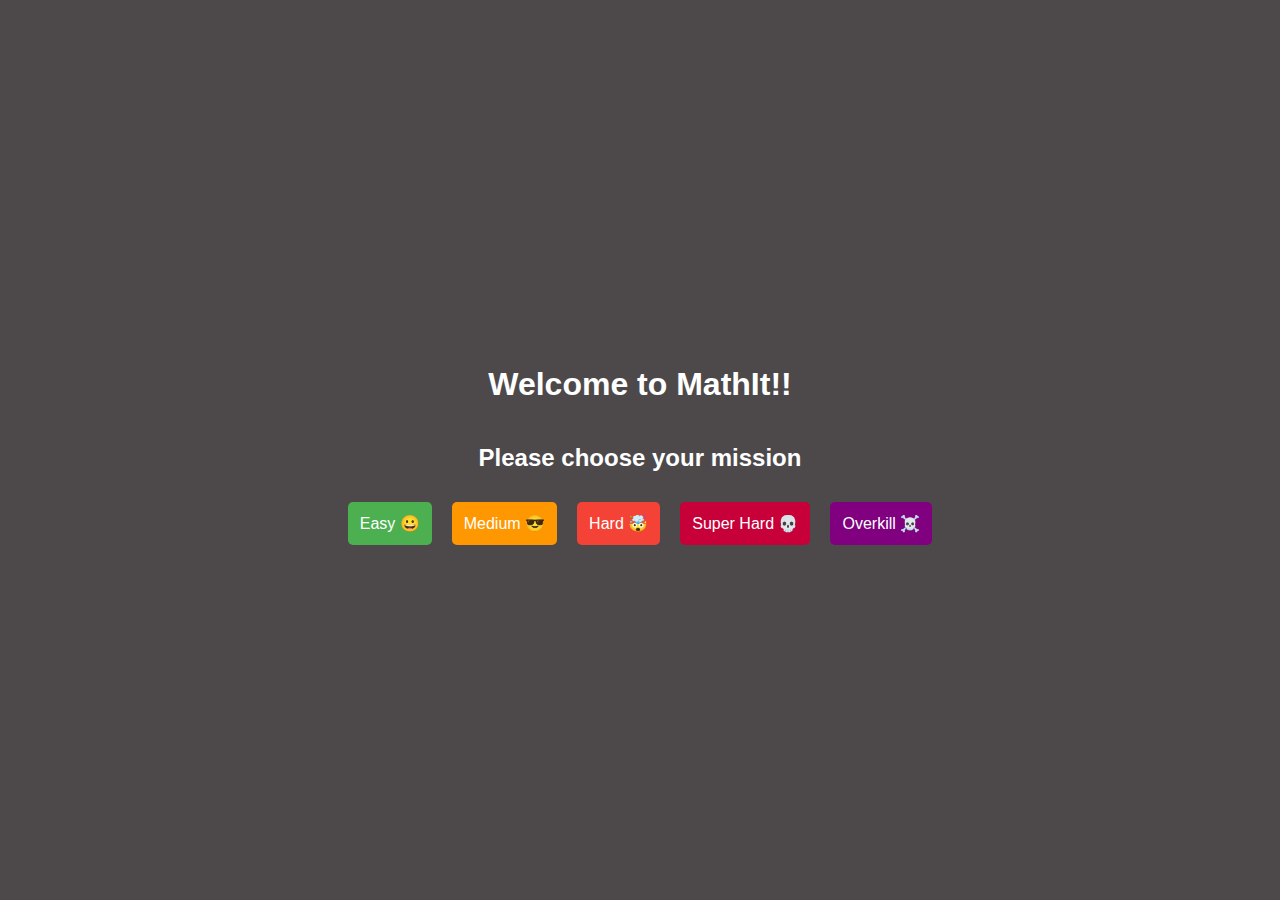
<file: index.html>
<!DOCTYPE html>
<html lang="en">
<head>
  <meta charset="UTF-8">
  <meta name="viewport" content="width=device-width, initial-scale=1.0">
  <title>Mental Math Quiz</title>
  <link rel="stylesheet" href="style.css">
</head>
<body>
  <div class= "container">
    <h1>Welcome to MathIt!!</h1>
    <h2>Please choose your mission</h2>

    <div class= "dropdowns">
  <div class="dropdown">
    <button class="dropbtn easy">Easy 😀</button>
    <div class="dropdown-content">
      <p>Start the quiz with addition and subtraction between 2 numbers of 2 digits. 10 questions with 60 seconds for each question.</p>
      <button onclick="startGame('easy')">Start Game</button>
    </div>
  </div>
  <div class="dropdown">
    <button class="dropbtn medium">Medium 😎</button>
    <div class="dropdown-content">
      <p>Start the quiz with addition and subtraction between 2 numbers of 3 digits. 20 questions with 30 seconds for each question.</p>
      <button onclick="startGame('medium')">Start Game</button>
    </div>
  </div>
  <div class="dropdown">
    <button class="dropbtn hard">Hard 🤯</button>
    <div class="dropdown-content">
      <p>Start the quiz with addition, multiplication, and subtraction between 2 numbers of 3 digits. 20 questions with 60 seconds for each question.</p>
      <button onclick="startGame('hard')">Start Game</button>
    </div>
  </div>
  <div class="dropdown">
    <button class="dropbtn super-hard">Super Hard 💀</button>
    <div class="dropdown-content">
      <p>Start the quiz with addition, multiplication, division and subtraction between 2 numbers of 3 digits. 20 questions with 30 seconds for each question.</p>
      <button onclick="startGame('superhard')">Start Game</button>
    </div>
  </div>
  <div class="dropdown">
    <button class="dropbtn overkill" disabled>Overkill ☠️</button>
    <div class="dropdown-content">
      <p>Start the quiz with addition, multiplication, and subtraction between 3 numbers of 4 digits. 20 questions with 30 seconds for each question. Will be added soon..</p>
      <button disabled>Start Game</button>
    </div>
  </div>
    </div>
    </div>
</div>

    <script src="script.js"></script>
  </body>
  </html>
</file>
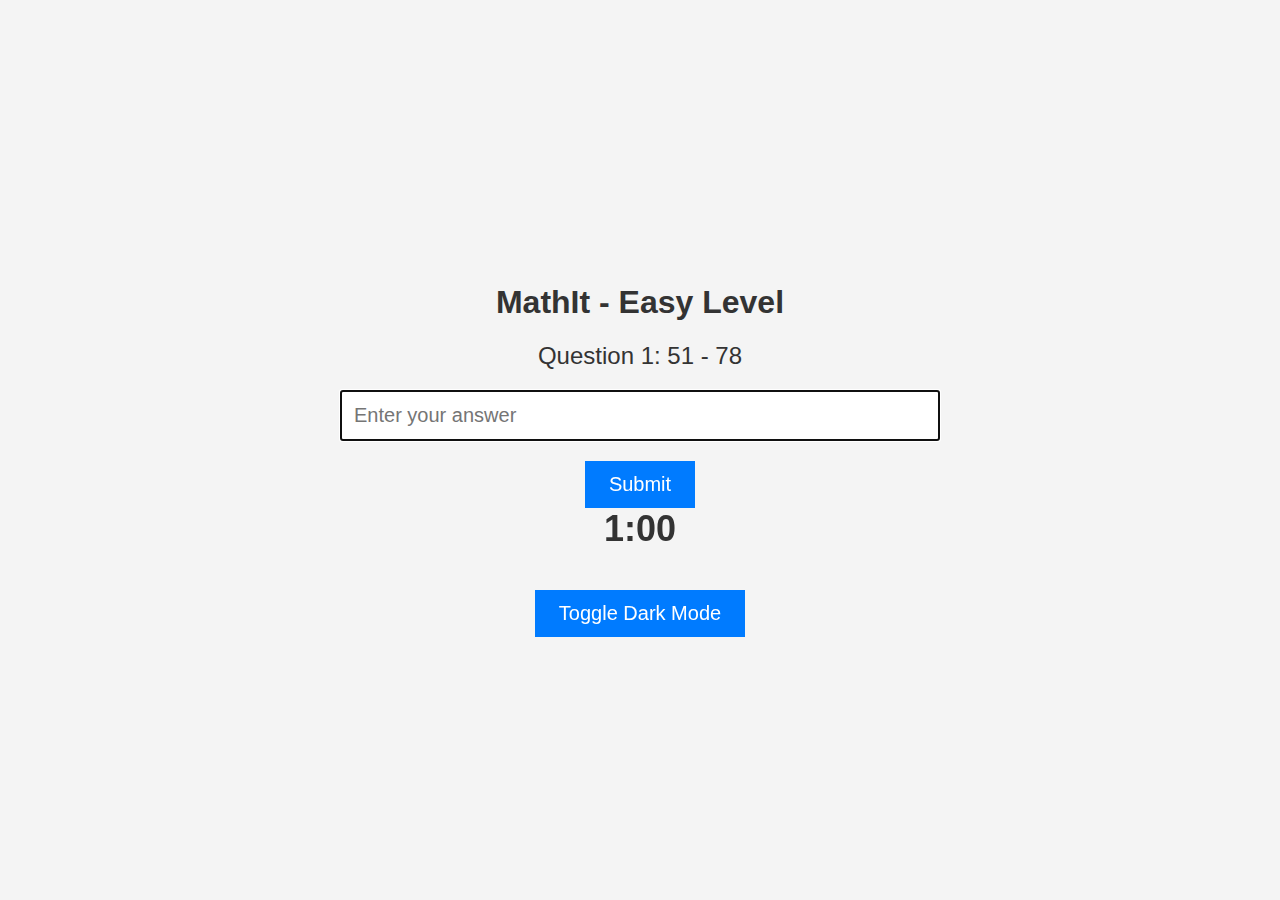
<file: easy-quiz/easy-quiz.html>
<!DOCTYPE html>
<html lang="en">
<head>
  <meta charset="UTF-8">
  <meta name="viewport" content="width=device-width, initial-scale=1.0">
  <title>Mental Math Quiz - Easy Level</title>
  <link rel="stylesheet" href="easy-style.css">
</head>
<body>
  <div class="quiz-container">
    <h1>MathIt - Easy Level</h1>
    <div id="question-container"></div>
    <input type="text" id="answer-input" placeholder="Enter your answer">
    <button id="submit-btn">Submit</button>
    <div id="timer"></div>
    <div id="score-container"></div>
    <button id="dark-mode-toggle">Toggle Dark Mode</button>
    <button id="home-btn" style="display: none;">Home</button>
  </div>
  <script src="easy-quiz.js"></script>
</body>
</html>
</file>
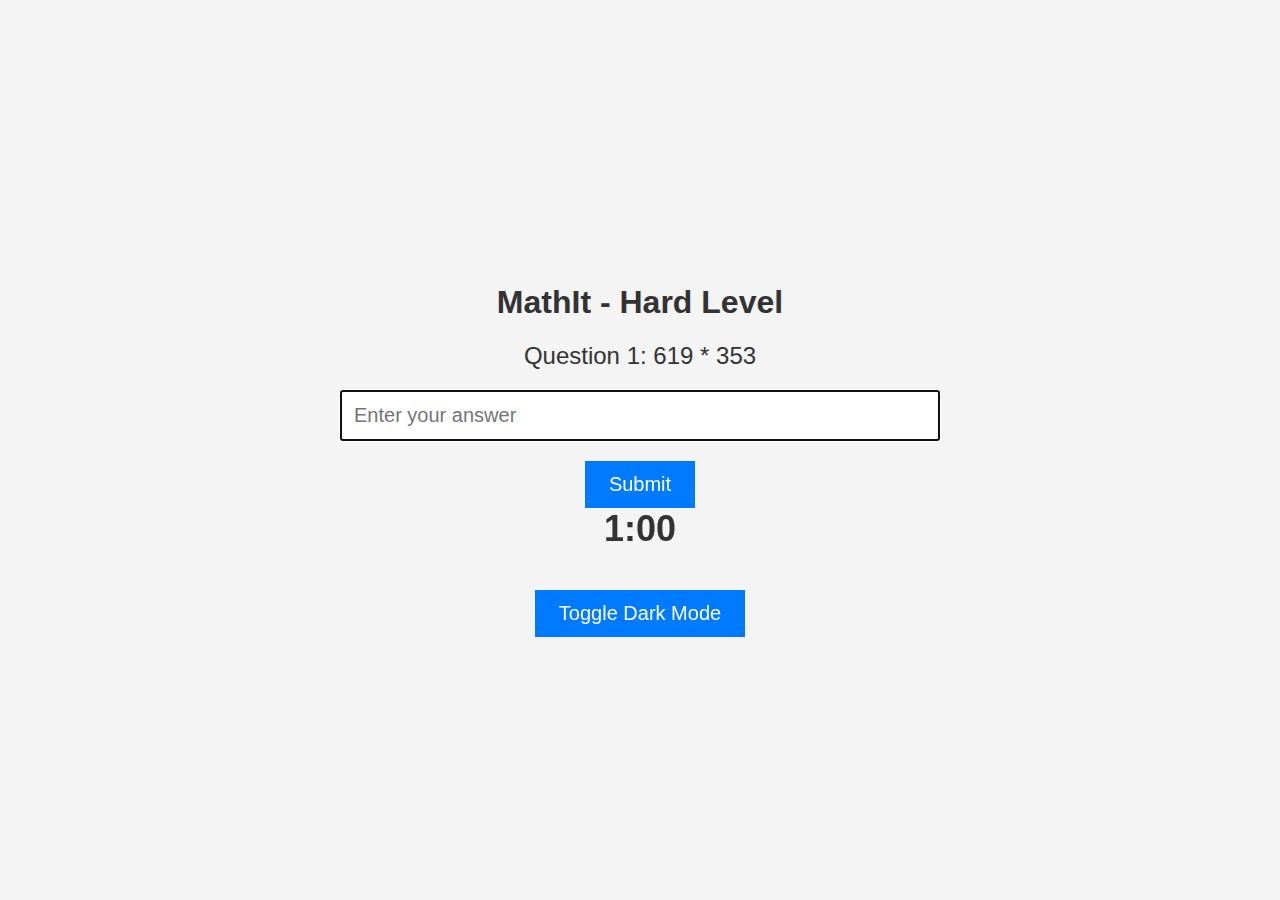
<file: hard-quiz/hard-quiz.html>
<!DOCTYPE html>
<html lang="en">
<head>
  <meta charset="UTF-8">
  <meta name="viewport" content="width=device-width, initial-scale=1.0">
  <title>Mental Math Quiz - Hard Level</title>
  <link rel="stylesheet" href="hard-style.css">
</head>
<body>
  <div class="quiz-container">
    <h1>MathIt - Hard Level</h1>
    <div id="question-container"></div>
    <input type="text" id="answer-input" placeholder="Enter your answer">
    <button id="submit-btn">Submit</button>
    <div id="timer"></div>
    <div id="score-container"></div>
    <button id="dark-mode-toggle">Toggle Dark Mode</button>
    <button id="home-btn" style="display: none;">Home</button>
  </div>
  <script src="hard-quiz.js"></script>
</body>
</html>
</file>
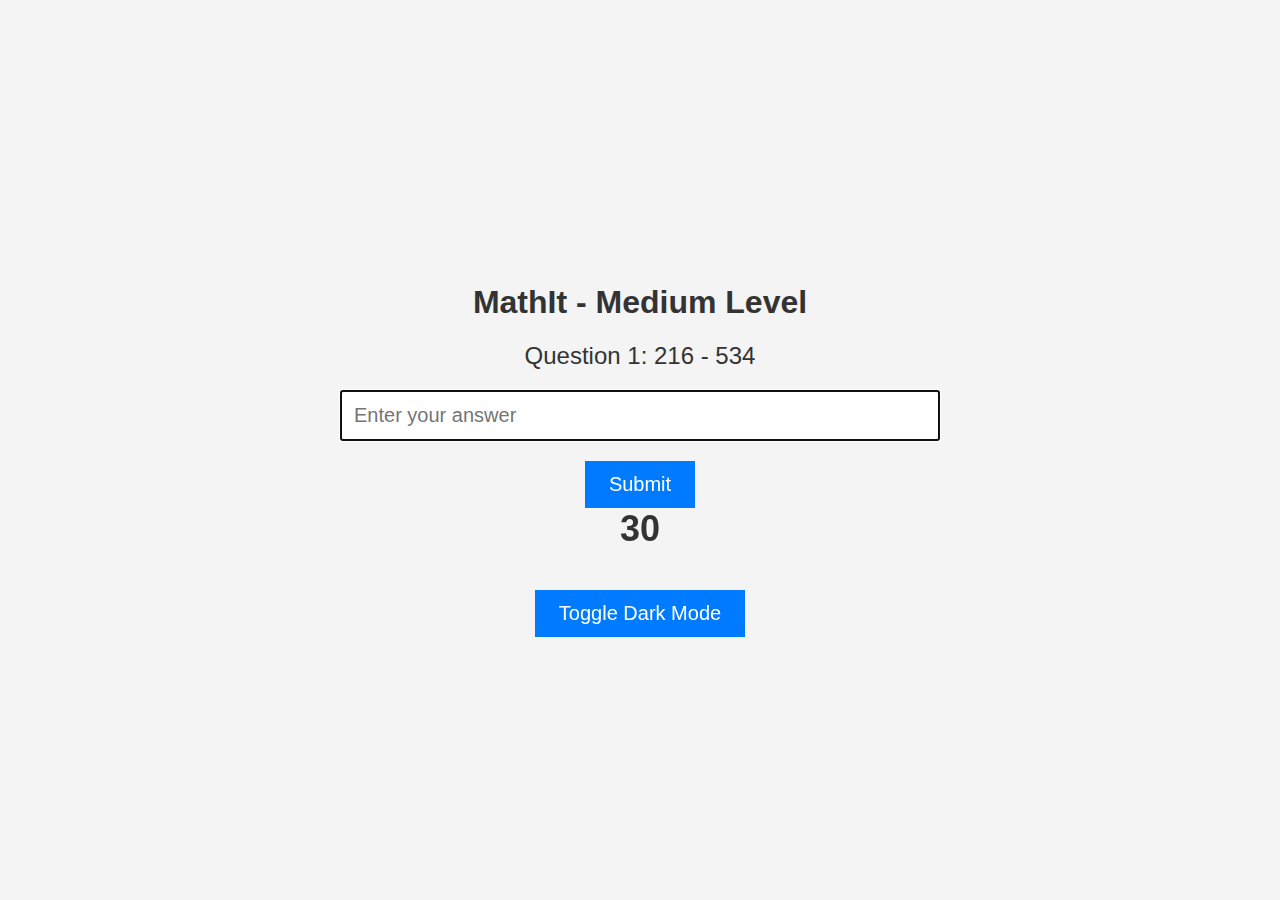
<file: medium-quiz/medium-quiz.html>
<!DOCTYPE html>
<html lang="en">
<head>
  <meta charset="UTF-8">
  <meta name="viewport" content="width=device-width, initial-scale=1.0">
  <title>Mental Math Quiz - Easy Level</title>
  <link rel="stylesheet" href="medium-style.css">
</head>
<body>
  <div class="quiz-container">
    <h1>MathIt - Medium Level</h1>
    <div id="question-container"></div>
    <input type="text" id="answer-input" placeholder="Enter your answer">
    <button id="submit-btn">Submit</button>
    <div id="timer"></div>
    <div id="score-container"></div>
    <button id="dark-mode-toggle">Toggle Dark Mode</button>
    <button id="home-btn" style="display: none;">Home</button>
  </div>
  <script src="medium-quiz.js"></script>
</body>
</html>
</file>
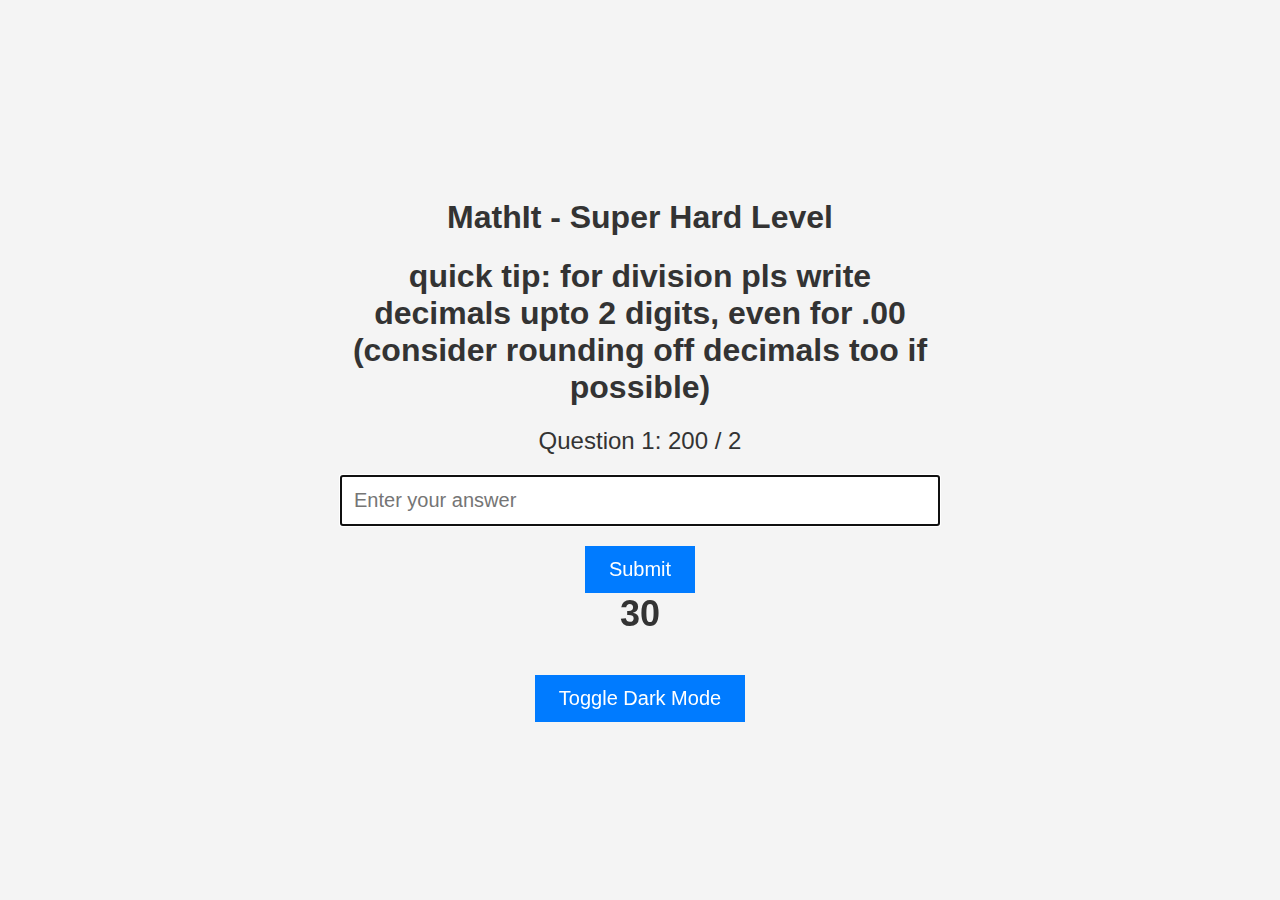
<file: superhard-quiz/superhard-quiz.html>
<!DOCTYPE html>
<html lang="en">
<head>
  <meta charset="UTF-8">
  <meta name="viewport" content="width=device-width, initial-scale=1.0">
  <title>Mental Math Quiz - Super Hard Level</title>
  <link rel="stylesheet" href="superhard-style.css">
</head>
<body>
  <div class="quiz-container">
    <h1>MathIt - Super Hard Level</h1>
    <h1>quick tip: for division pls write decimals upto 2 digits, even for .00 (consider rounding off decimals too if possible)</h1>
    <div id="question-container"></div>
    <input type="text" id="answer-input" placeholder="Enter your answer">
    <button id="submit-btn">Submit</button>
    <div id="timer"></div>
    <div id="score-container"></div>
    <button id="dark-mode-toggle">Toggle Dark Mode</button>
    <button id="home-btn" style="display: none;">Home</button>
  </div>
  <script src="superhard-quiz.js"></script>
</body>
</html>
</file>
<file: style.css>
body {
  font-family: Arial, sans-serif;
  background-color: #4D494A;
  color: white;
  display: flex;
  justify-content: center;
  align-items: center;
  height: 100vh;
  margin: 0;
  overflow-y: scroll; /* Allow vertical scrolling when content exceeds viewport height */
}

.home-container {
  max-width: 600px;
  width: 80%;
  text-align: center;
}

.dropdown {
  position: relative;
  display: inline-block;
  margin: 10px;
}

.dropbtn {
  background-color: #007bff;
  color: white;
  padding: 12px;
  font-size: 16px;
  border: none;
  border-radius: 5px;
  cursor: pointer;
}

.dropdown-content {
  display: none;
  position: absolute;
  background-color: gray;
  min-width: 160px;
  z-index: 1;
  box-shadow: 0px 8px 16px 0px rgba(0,0,0,0.2);
  padding: 12px;
  text-align: left;
}

.dropdown:hover .dropdown-content {
  display: block;
}

.dropdown-content p {
  margin-bottom: 10px;
}

.dropdown-content button {
  background-color: #007bff;
  color: white;
  padding: 8px;
  border: none;
  border-radius: 5px;
  cursor: pointer;
}

.dropdown-content button:hover {
  background-color: #0056b3;
}

.dropdown-content button:disabled {
  background-color: #ccc;
  cursor: not-allowed;
}

/* Position the site title at the top middle */
.header {
  display: flex;
  justify-content: center;
  align-items: center;
  position: relative;
  height: 80px;
}

/* Style for the site title */
.header h1 {
  margin: 1;
  font-size: 34px;
}

/* Position the dark mode toggle button */
.dark-mode-toggle-container {
  position: absolute;
  top: 20px;
  left: 20px;
}
/* Style for the dark mode toggle button */
#dark-mode-toggle {
  padding: 10px 20px;
  font-size: 16px;
  background-color: #007bff;
  color: #fff;
  border: none;
  border-radius: 5px;
  cursor: pointer;
  transition: background-color 0.3s ease;
}

#dark-mode-toggle:hover {
  background-color: #0056b3;
}

/* Easy */
.dropbtn.easy {
  background-color: #4CAF50; 
}

/* Medium */
.dropbtn.medium {
  background-color: #ff9800; 
}

/* Hard */
.dropbtn.hard {
  background-color: #f44336; 
}

/* Super Hard */
.dropbtn.super-hard {
  background-color: #C70039; 
}

/* Overkill */
.dropbtn.overkill {
  background-color: #800080; 
}

.container {
  display: flex;
  flex-direction: column;
  align-items: center;
}

.dropdowns {
  display: flex;
  justify-content: center;
}

/* Add a media query for mobile devices */
@media (max-width: 768px) {
  .dropdowns {
    flex-direction: column; /* Change to column layout for mobile */
    align-items: center; /* Center-align items */
  }
}
</file>
<file: easy-quiz/easy-style.css>
/* General Styles */

body {
  font-family: Arial, sans-serif;
  background-color: #f4f4f4;
  color: #333;
  display: flex;
  justify-content: center;
  align-items: center;
  height: 100vh;
  margin: 0;
  transition: background-color 0.3s ease;
}

body.dark-mode {
  background-color: #333;
  color: #f4f4f4;
}

.quiz-container {
  max-width: 600px;
  width: 80%;
  text-align: center;
}

/* Question and Answer Styles */

#question-container {
  margin-bottom: 20px;
  font-size: 24px;
}

#answer-input {
  margin-bottom: 20px;
  padding: 12px;
  font-size: 20px;
  width: 100%;
  box-sizing: border-box;
}

/* Button Styles */

#submit-btn {
  padding: 12px 24px;
  font-size: 20px;
  background-color: #007bff;
  color: #fff;
  border: none;
  cursor: pointer;
  transition: background-color 0.3s ease;
}

#submit-btn:hover {
  background-color: #0056b3;
}

#score-container {
  margin-top: 20px;
  font-weight: bold;
  font-size: 24px;
}

#dark-mode-toggle {
  margin-top: 20px;
  padding: 12px 24px;
  font-size: 20px;
  background-color: #007bff;
  color: #fff;
  border: none;
  cursor: pointer;
  transition: background-color 0.3s ease;
}

#dark-mode-toggle:hover {
  background-color: #0056b3;
}

/* Incorrect Answers Styles */

.incorrect-title {
  color: red;
}

/* Try Again Button Styles */

#home-btn {
  padding: 12px 24px;
  background-color: #4CAF50;
  color: white;
  border: none;
  border-radius: 5px;
  text-align: center;
  text-decoration: none;
  display: inline-block;
  font-size: 16px;
  margin-top: 20px;
  cursor: pointer;
  transition-duration: 0.4s;
}

#try-again-btn:hover {
  background-color: #45a049;
}

/* Timer Styles */

#timer {
  font-size: 36px;
  font-weight: bold;
  color: #333;
  text-align: center;
  margin-bottom: 20px;
  display: block;
}

body.dark-mode #timer {
  color: #fff;
}

#score-container {
  margin-top: 20px;
  font-weight: bold;
  font-size: 24px;
  overflow-y: auto; /* Add scrollability for long content */
  max-height: 300px; /* Set a max height for the container */
}
</file>
<file: hard-quiz/hard-style.css>
/* General Styles */

body {
  font-family: Arial, sans-serif;
  background-color: #f4f4f4;
  color: #333;
  display: flex;
  justify-content: center;
  align-items: center;
  height: 100vh;
  margin: 0;
  transition: background-color 0.3s ease;
}

body.dark-mode {
  background-color: #333;
  color: #f4f4f4;
}

.quiz-container {
  max-width: 600px;
  width: 80%;
  text-align: center;
}

/* Question and Answer Styles */

#question-container {
  margin-bottom: 20px;
  font-size: 24px;
}

#answer-input {
  margin-bottom: 20px;
  padding: 12px;
  font-size: 20px;
  width: 100%;
  box-sizing: border-box;
}

/* Button Styles */

#submit-btn {
  padding: 12px 24px;
  font-size: 20px;
  background-color: #007bff;
  color: #fff;
  border: none;
  cursor: pointer;
  transition: background-color 0.3s ease;
}

#submit-btn:hover {
  background-color: #0056b3;
}

#score-container {
  margin-top: 20px;
  font-weight: bold;
  font-size: 24px;
}

#dark-mode-toggle {
  margin-top: 20px;
  padding: 12px 24px;
  font-size: 20px;
  background-color: #007bff;
  color: #fff;
  border: none;
  cursor: pointer;
  transition: background-color 0.3s ease;
}

#dark-mode-toggle:hover {
  background-color: #0056b3;
}

/* Incorrect Answers Styles */

.incorrect-title {
  color: red;
}

/* Try Again Button Styles */

#home-btn {
  padding: 12px 24px;
  background-color: #4CAF50;
  color: white;
  border: none;
  border-radius: 5px;
  text-align: center;
  text-decoration: none;
  display: inline-block;
  font-size: 16px;
  margin-top: 20px;
  cursor: pointer;
  transition-duration: 0.4s;
}

#try-again-btn:hover {
  background-color: #45a049;
}

/* Timer Styles */

#timer {
  font-size: 36px;
  font-weight: bold;
  color: #333;
  text-align: center;
  margin-bottom: 20px;
  display: block;
}

body.dark-mode #timer {
  color: #fff;
}

#score-container {
  margin-top: 20px;
  font-weight: bold;
  font-size: 24px;
  overflow-y: auto; /* Add scrollability for long content */
  max-height: 300px; /* Set a max height for the container */
}
</file>
<file: medium-quiz/medium-style.css>
/* General Styles */

body {
  font-family: Arial, sans-serif;
  background-color: #f4f4f4;
  color: #333;
  display: flex;
  justify-content: center;
  align-items: center;
  height: 100vh;
  margin: 0;
  transition: background-color 0.3s ease;
}

body.dark-mode {
  background-color: #333;
  color: #f4f4f4;
}

.quiz-container {
  max-width: 600px;
  width: 80%;
  text-align: center;
}

/* Question and Answer Styles */

#question-container {
  margin-bottom: 20px;
  font-size: 24px;
}

#answer-input {
  margin-bottom: 20px;
  padding: 12px;
  font-size: 20px;
  width: 100%;
  box-sizing: border-box;
}

/* Button Styles */

#submit-btn {
  padding: 12px 24px;
  font-size: 20px;
  background-color: #007bff;
  color: #fff;
  border: none;
  cursor: pointer;
  transition: background-color 0.3s ease;
}

#submit-btn:hover {
  background-color: #0056b3;
}

#score-container {
  margin-top: 20px;
  font-weight: bold;
  font-size: 24px;
}

#dark-mode-toggle {
  margin-top: 20px;
  padding: 12px 24px;
  font-size: 20px;
  background-color: #007bff;
  color: #fff;
  border: none;
  cursor: pointer;
  transition: background-color 0.3s ease;
}

#dark-mode-toggle:hover {
  background-color: #0056b3;
}

/* Incorrect Answers Styles */

.incorrect-title {
  color: red;
}

/* Try Again Button Styles */

#home-btn {
  padding: 12px 24px;
  background-color: #4CAF50;
  color: white;
  border: none;
  border-radius: 5px;
  text-align: center;
  text-decoration: none;
  display: inline-block;
  font-size: 16px;
  margin-top: 20px;
  cursor: pointer;
  transition-duration: 0.4s;
}

#try-again-btn:hover {
  background-color: #45a049;
}

/* Timer Styles */

#timer {
  font-size: 36px;
  font-weight: bold;
  color: #333;
  text-align: center;
  margin-bottom: 20px;
  display: block;
}

body.dark-mode #timer {
  color: #fff;
}

#score-container {
  margin-top: 20px;
  font-weight: bold;
  font-size: 24px;
  overflow-y: auto; /* Add scrollability for long content */
  max-height: 300px; /* Set a max height for the container */
}
</file>
<file: superhard-quiz/superhard-style.css>
/* General Styles */

body {
  font-family: Arial, sans-serif;
  background-color: #f4f4f4;
  color: #333;
  display: flex;
  justify-content: center;
  align-items: center;
  height: 100vh;
  margin: 0;
  transition: background-color 0.3s ease;
}

body.dark-mode {
  background-color: #333;
  color: #f4f4f4;
}

.quiz-container {
  max-width: 600px;
  width: 80%;
  text-align: center;
}

/* Question and Answer Styles */

#question-container {
  margin-bottom: 20px;
  font-size: 24px;
}

#answer-input {
  margin-bottom: 20px;
  padding: 12px;
  font-size: 20px;
  width: 100%;
  box-sizing: border-box;
}

/* Button Styles */

#submit-btn {
  padding: 12px 24px;
  font-size: 20px;
  background-color: #007bff;
  color: #fff;
  border: none;
  cursor: pointer;
  transition: background-color 0.3s ease;
}

#submit-btn:hover {
  background-color: #0056b3;
}

#score-container {
  margin-top: 20px;
  font-weight: bold;
  font-size: 24px;
}

#dark-mode-toggle {
  margin-top: 20px;
  padding: 12px 24px;
  font-size: 20px;
  background-color: #007bff;
  color: #fff;
  border: none;
  cursor: pointer;
  transition: background-color 0.3s ease;
}

#dark-mode-toggle:hover {
  background-color: #0056b3;
}

/* Incorrect Answers Styles */

.incorrect-title {
  color: red;
}

/* Try Again Button Styles */

#home-btn {
  padding: 12px 24px;
  background-color: #4CAF50;
  color: white;
  border: none;
  border-radius: 5px;
  text-align: center;
  text-decoration: none;
  display: inline-block;
  font-size: 16px;
  margin-top: 20px;
  cursor: pointer;
  transition-duration: 0.4s;
}

#try-again-btn:hover {
  background-color: #45a049;
}

/* Timer Styles */

#timer {
  font-size: 36px;
  font-weight: bold;
  color: #333;
  text-align: center;
  margin-bottom: 20px;
  display: block;
}

body.dark-mode #timer {
  color: #fff;
}

#score-container {
  margin-top: 20px;
  font-weight: bold;
  font-size: 24px;
  overflow-y: auto; /* Add scrollability for long content */
  max-height: 300px; /* Set a max height for the container */
}
</file>
